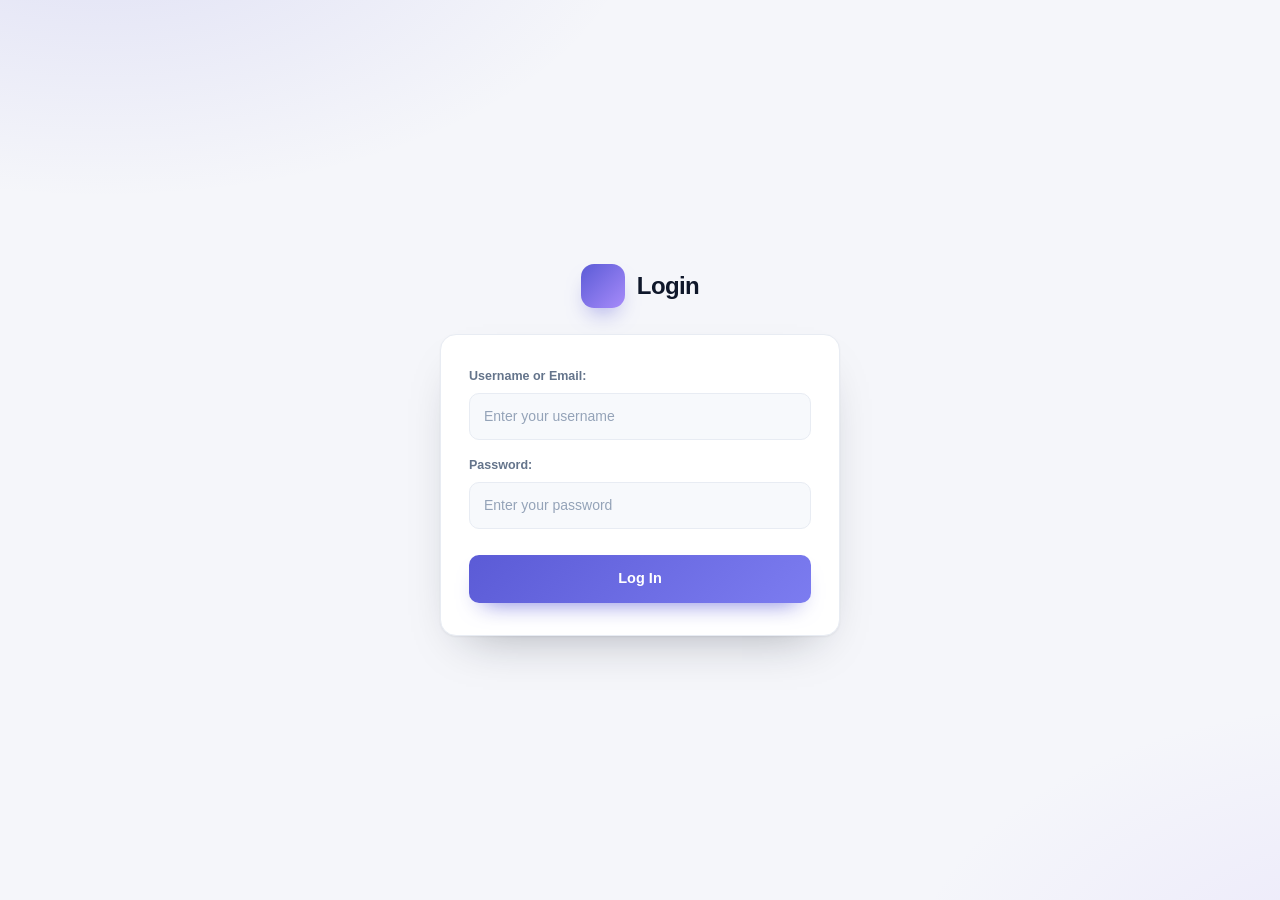
<file: index.html>
<!DOCTYPE html>
<html lang="en">
<head>
    <meta charset="UTF-8">
    <link rel="stylesheet" href="style.css">
    <meta name="viewport" content="width=device-width, initial-scale=1.0">
    <title>Login</title>
</head>
<h1>Login</h1>
<body>
    <form action="dashboard.html" method="GET">
  <h2>TITA MHELS POS</h2>
 
  <label for="username">Username or Email:</label>
  <input type="text" id="username" name="username" placeholder="Enter your username" required>
 
  <label for="password">Password:</label>
  <input type="password" id="password" name="password" placeholder="Enter your password" required>
 
  <button type="submit">Log In</button>
</form>

    
</body>
</html>
</file>
<file: style.css>
/* ==========================================================================
   Login Page
   Works standalone or alongside the POS dashboard stylesheet.
   ========================================================================== */

:root {
  --bg: #f5f6fa;
  --surface: #ffffff;
  --text: #0f172a;
  --text-muted: #64748b;
  --text-soft: #94a3b8;
  --border: #e8ecf3;
  --border-strong: #d8dfeb;
  --primary: #5b5bd6;
  --primary-600: #4f4fc4;
  --red: #ef4444;
  --radius-md: 12px;
  --radius-sm: 10px;
}

*,
*::before,
*::after {
  box-sizing: border-box;
}

html,
body {
  height: 100%;
}

/* --------------------------------------------------------------------------
   Page layout — centers the h1 + form vertically
   -------------------------------------------------------------------------- */

body {
  display: flex;
  flex-direction: column;
  align-items: center;
  justify-content: center;
  gap: 26px;
  min-height: 100vh;
  margin: 0;
  padding: 24px 20px;
  font-family: "Inter", -apple-system, BlinkMacSystemFont, "Segoe UI", Roboto,
    Helvetica, Arial, sans-serif;
  font-size: 15px;
  line-height: 1.5;
  color: var(--text);
  background:
    radial-gradient(900px 480px at 8% -10%, rgba(91, 91, 214, .14), transparent 60%),
    radial-gradient(800px 480px at 108% 110%, rgba(167, 139, 250, .14), transparent 60%),
    var(--bg);
  -webkit-font-smoothing: antialiased;
  -moz-osx-font-smoothing: grayscale;
}

/* --------------------------------------------------------------------------
   Page title (the <h1>Login</h1> above the form)
   Gets a CSS-only logo badge via ::before
   -------------------------------------------------------------------------- */

h1 {
  display: flex;
  align-items: center;
  gap: 12px;
  margin: 0;
  font-size: 24px;
  font-weight: 750;
  letter-spacing: -.6px;
  color: var(--text);
}

h1::before {
  content: "";
  display: grid;
  place-items: center;
  width: 44px;
  height: 44px;
  border-radius: 13px;
  font-size: 16px;
  font-weight: 800;
  letter-spacing: .4px;
  color: #fff;
  background: linear-gradient(135deg, var(--primary), #a78bfa);
  box-shadow: 0 12px 24px -12px rgba(91, 91, 214, .95);
}

/* --------------------------------------------------------------------------
   Form card
   -------------------------------------------------------------------------- */

form {
  display: flex;
  flex-direction: column;
  width: 100%;
  max-width: 400px;
  padding: 32px 28px;
  background: var(--surface);
  border: 1px solid var(--border);
  border-radius: 16px;
  box-shadow:
    0 1px 2px rgba(16, 24, 40, .05),
    0 22px 48px -26px rgba(16, 24, 40, .38);
  animation: login-rise .5s cubic-bezier(.2, .8, .2, 1) both;
}

@keyframes login-rise {
  from { opacity: 0; transform: translateY(12px); }
  to   { opacity: 1; transform: none; }
}

/* Duplicate "Login" heading — the h1 above already shows it.
   Change to `display: block;` (and add margin-bottom) if you want it back. */
form h2 {
  display: none;
  margin: 0 0 18px;
  font-size: 18px;
  font-weight: 700;
  letter-spacing: -.3px;
  text-align: center;
}

/* --------------------------------------------------------------------------
   Labels & inputs
   -------------------------------------------------------------------------- */

form label {
  margin-top: 16px;
  font-size: 12.5px;
  font-weight: 600;
  color: var(--text-muted);
}

form label:first-of-type {
  margin-top: 0;
}

form input {
  width: 100%;
  margin-top: 7px;
  padding: 12px 14px;
  font: inherit;
  font-size: 14px;
  color: var(--text);
  background: #f7f9fc;
  border: 1px solid var(--border);
  border-radius: var(--radius-sm);
  transition: background .18s ease, border-color .18s ease, box-shadow .18s ease;
}

form input::placeholder {
  color: var(--text-soft);
}

form input:hover {
  border-color: var(--border-strong);
}

form input:focus {
  outline: none;
  background: #fff;
  border-color: var(--primary);
  box-shadow: 0 0 0 3px rgba(91, 91, 214, .12);
}

/* Invalid state (only after the user has interacted) */
form input:user-invalid {
  border-color: var(--red);
  box-shadow: 0 0 0 3px rgba(239, 68, 68, .12);
}

/* --------------------------------------------------------------------------
   Submit button
   -------------------------------------------------------------------------- */

form button {
  display: inline-flex;
  align-items: center;
  justify-content: center;
  width: 100%;
  margin-top: 26px;
  padding: 13px 16px;
  font: inherit;
  font-size: 14.5px;
  font-weight: 600;
  color: #fff;
  background: linear-gradient(135deg, var(--primary), #7c7cf0);
  border: none;
  border-radius: var(--radius-sm);
  cursor: pointer;
  box-shadow: 0 12px 24px -14px rgba(91, 91, 214, .95);
  transition: background .18s ease, transform .12s ease, box-shadow .18s ease;
}

form button:hover {
  background: linear-gradient(135deg, var(--primary-600), #6d6de8);
  box-shadow: 0 14px 26px -14px rgba(91, 91, 214, 1);
}

form button:active {
  transform: translateY(1px);
  box-shadow: 0 6px 14px -10px rgba(91, 91, 214, .95);
}

form button:focus-visible {
  outline: 2px solid var(--primary);
  outline-offset: 3px;
}

/* --------------------------------------------------------------------------
   Accessibility
   -------------------------------------------------------------------------- */

@media (prefers-reduced-motion: reduce) {
  form {
    animation: none;
  }
}

/* --------------------------------------------------------------------------
   Responsive
   -------------------------------------------------------------------------- */

@media (max-width: 480px) {
  body {
    gap: 20px;
    padding: 20px 16px;
  }

  h1 {
    font-size: 21px;
  }

  h1::before {
    width: 40px;
    height: 40px;
    font-size: 14px;
    border-radius: 11px;
  }

  form {
    padding: 26px 20px;
    border-radius: 14px;
  }
}
</file>
